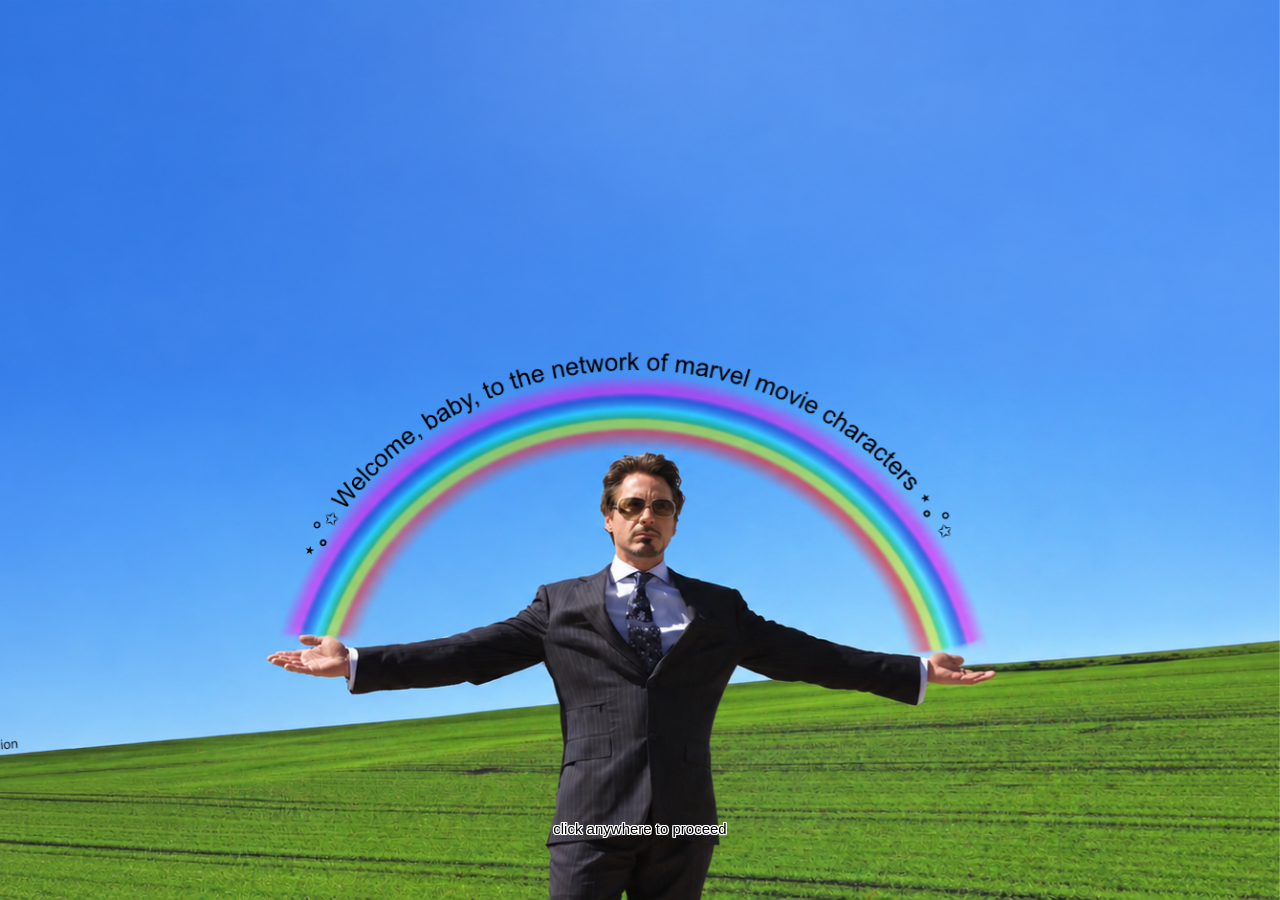
<file: index.html>
<!doctype html>
<html lang="en">
<head>
<meta charset="utf-8">
<meta name="viewport" content="width=device-width, initial-scale=1">
<title>Marvel network</title>
<link rel="icon" href="data:,">
<link rel="stylesheet" href="css/style.css?v=20261117-5">
</head>
<body class="page-landing" onclick="location.href='network.html?intro=1'">
<img class="landing-img" src="images/landing.png" alt="welcome to my Marvel network">
<button class="proceed-btn" type="button">click anywhere to proceed</button>
</body>
</html>
</file>
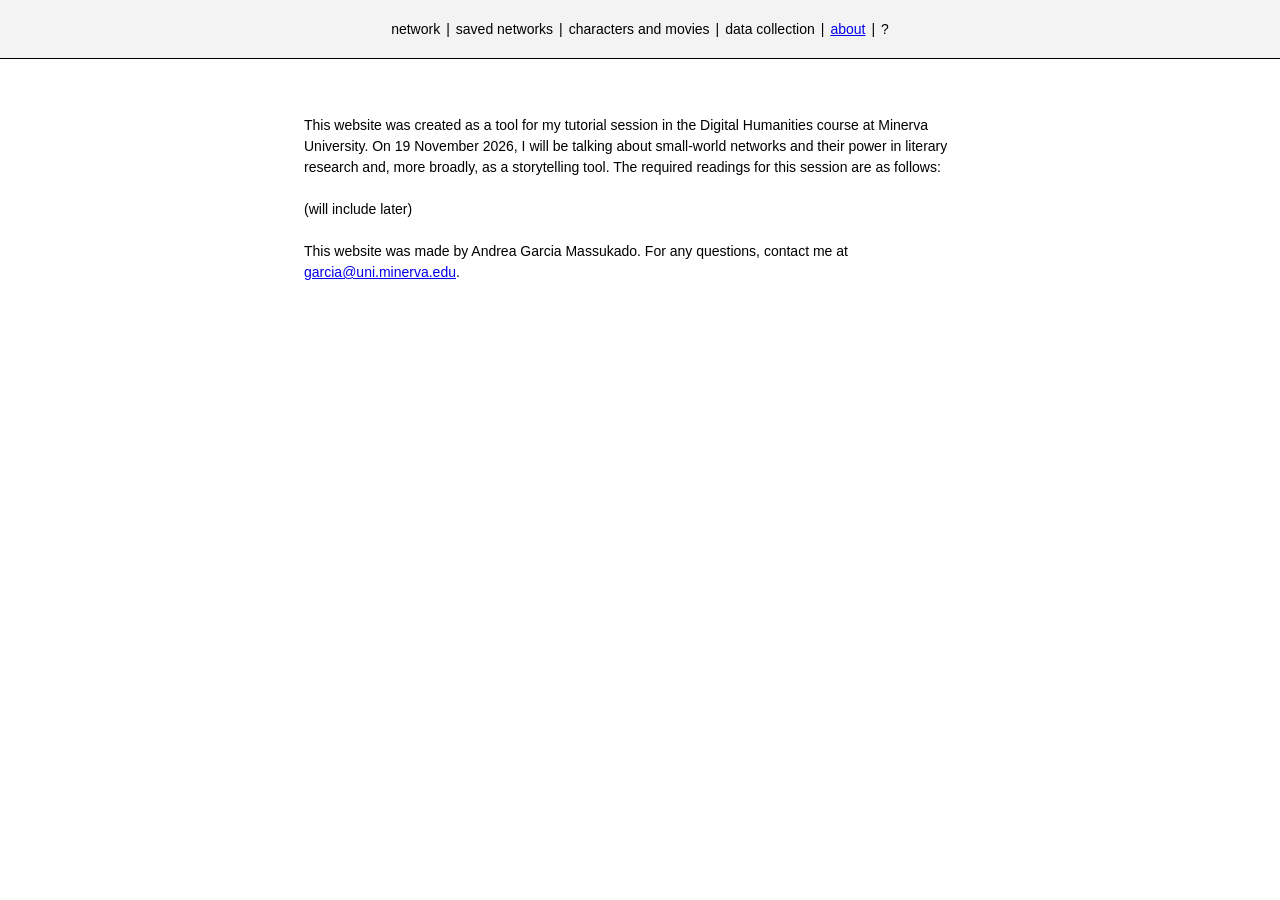
<file: about.html>
<!doctype html>
<html lang="en">
<head>
<meta charset="utf-8">
<meta name="viewport" content="width=device-width, initial-scale=1">
<title>about · Marvel network</title>
<link rel="icon" href="data:,">
<link rel="stylesheet" href="css/style.css?v=20261117-5">
</head>
<body>
<nav class="menu">
  <a href="network.html">network</a><span class="sep">|</span><a href="saved.html">saved networks</a><span class="sep">|</span><a href="characters.html">characters and movies</a><span class="sep">|</span><a href="data.html">data collection</a><span class="sep">|</span><a href="about.html" class="current">about</a><span class="sep">|</span><a href="network.html?intro=1" class="help-link" title="how to use this website">?</a>
</nav>
<main class="text-page">
  <p>This website was created as a tool for my tutorial session in the Digital Humanities course at Minerva University. On 19 November 2026, I will be talking about small-world networks and their power in literary research and, more broadly, as a storytelling tool. The required readings for this session are as follows:</p>
  <!-- READINGS: replace the paragraph below with the list of readings -->
  <p>(will include later)</p>
  <p>This website was made by Andrea Garcia Massukado. For any questions, contact me at <a href="mailto:garcia@uni.minerva.edu">garcia@uni.minerva.edu</a>.</p>
</main>
</body>
</html>
</file>
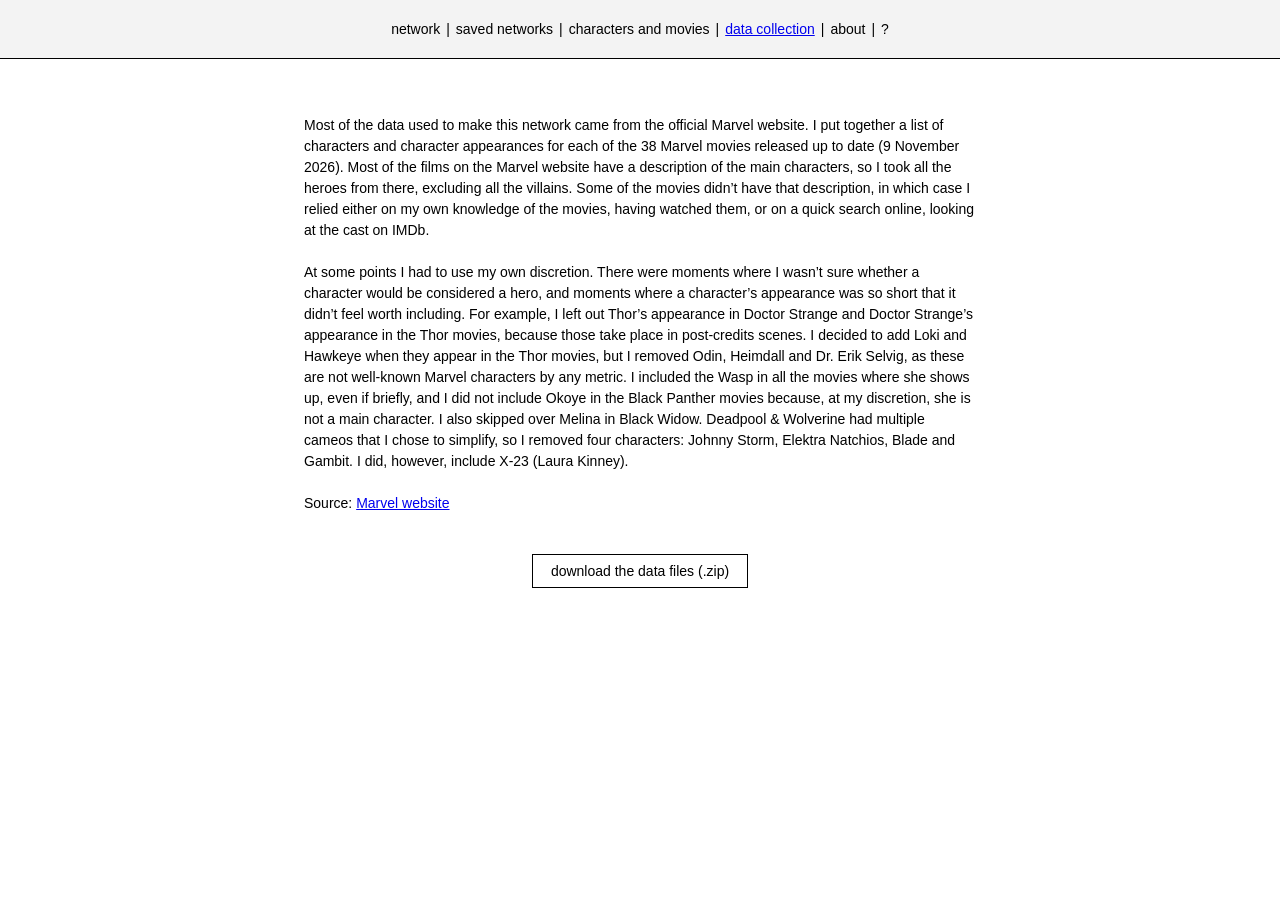
<file: data.html>
<!doctype html>
<html lang="en">
<head>
<meta charset="utf-8">
<meta name="viewport" content="width=device-width, initial-scale=1">
<title>data collection · Marvel network</title>
<link rel="icon" href="data:,">
<link rel="stylesheet" href="css/style.css?v=20261117-5">
</head>
<body>
<nav class="menu">
  <a href="network.html">network</a><span class="sep">|</span><a href="saved.html">saved networks</a><span class="sep">|</span><a href="characters.html">characters and movies</a><span class="sep">|</span><a href="data.html" class="current">data collection</a><span class="sep">|</span><a href="about.html">about</a><span class="sep">|</span><a href="network.html?intro=1" class="help-link" title="how to use this website">?</a>
</nav>
<main class="text-page">
  <p>Most of the data used to make this network came from the official Marvel website. I put together a list of characters and character appearances for each of the 38 Marvel movies released up to date (9 November 2026). Most of the films on the Marvel website have a description of the main characters, so I took all the heroes from there, excluding all the villains. Some of the movies didn’t have that description, in which case I relied either on my own knowledge of the movies, having watched them, or on a quick search online, looking at the cast on IMDb.</p>
  <p>At some points I had to use my own discretion. There were moments where I wasn’t sure whether a character would be considered a hero, and moments where a character’s appearance was so short that it didn’t feel worth including. For example, I left out Thor’s appearance in Doctor Strange and Doctor Strange’s appearance in the Thor movies, because those take place in post-credits scenes. I decided to add Loki and Hawkeye when they appear in the Thor movies, but I removed Odin, Heimdall and Dr. Erik Selvig, as these are not well-known Marvel characters by any metric. I included the Wasp in all the movies where she shows up, even if briefly, and I did not include Okoye in the Black Panther movies because, at my discretion, she is not a main character. I also skipped over Melina in Black Widow. Deadpool &amp; Wolverine had multiple cameos that I chose to simplify, so I removed four characters: Johnny Storm, Elektra Natchios, Blade and Gambit. I did, however, include X-23 (Laura Kinney).</p>
  <p>Source: <a href="https://www.marvel.com/movies" target="_blank" rel="noopener">Marvel website</a></p>
  <div class="download-wrap">
    <button class="download-btn" id="download" type="button">download the data files (.zip)</button>
  </div>
</main>
<script src="js/data-embedded.js?v=20261117-5"></script>
<script src="js/vendor/jszip.min.js?v=20261117-5"></script>
<script>
document.getElementById('download').addEventListener('click', async function () {
  const btn = this, label = btn.textContent;
  btn.textContent = 'preparing…';
  try {
    const zip = new JSZip();
    for (const f of ['movies.csv', 'characters.csv', 'appearances.csv']) {
      let content;
      try {
        const r = await fetch('data/' + f, { cache: 'no-cache' });
        if (!r.ok) throw new Error(f);
        content = await r.blob();
      } catch (e) {
        content = window.MN_EMBEDDED && window.MN_EMBEDDED[f.replace('.csv', '')];
        if (!content) throw e;
      }
      zip.file(f, content);
    }
    const blob = await zip.generateAsync({ type: 'blob' });
    const a = document.createElement('a');
    a.href = URL.createObjectURL(blob);
    a.download = 'marvel-network-data.zip';
    document.body.appendChild(a);
    a.click();
    a.remove();
    setTimeout(() => URL.revokeObjectURL(a.href), 2000);
    btn.textContent = label;
  } catch (e) {
    btn.textContent = 'download failed, try again';
  }
});
</script>
</body>
</html>
</file>
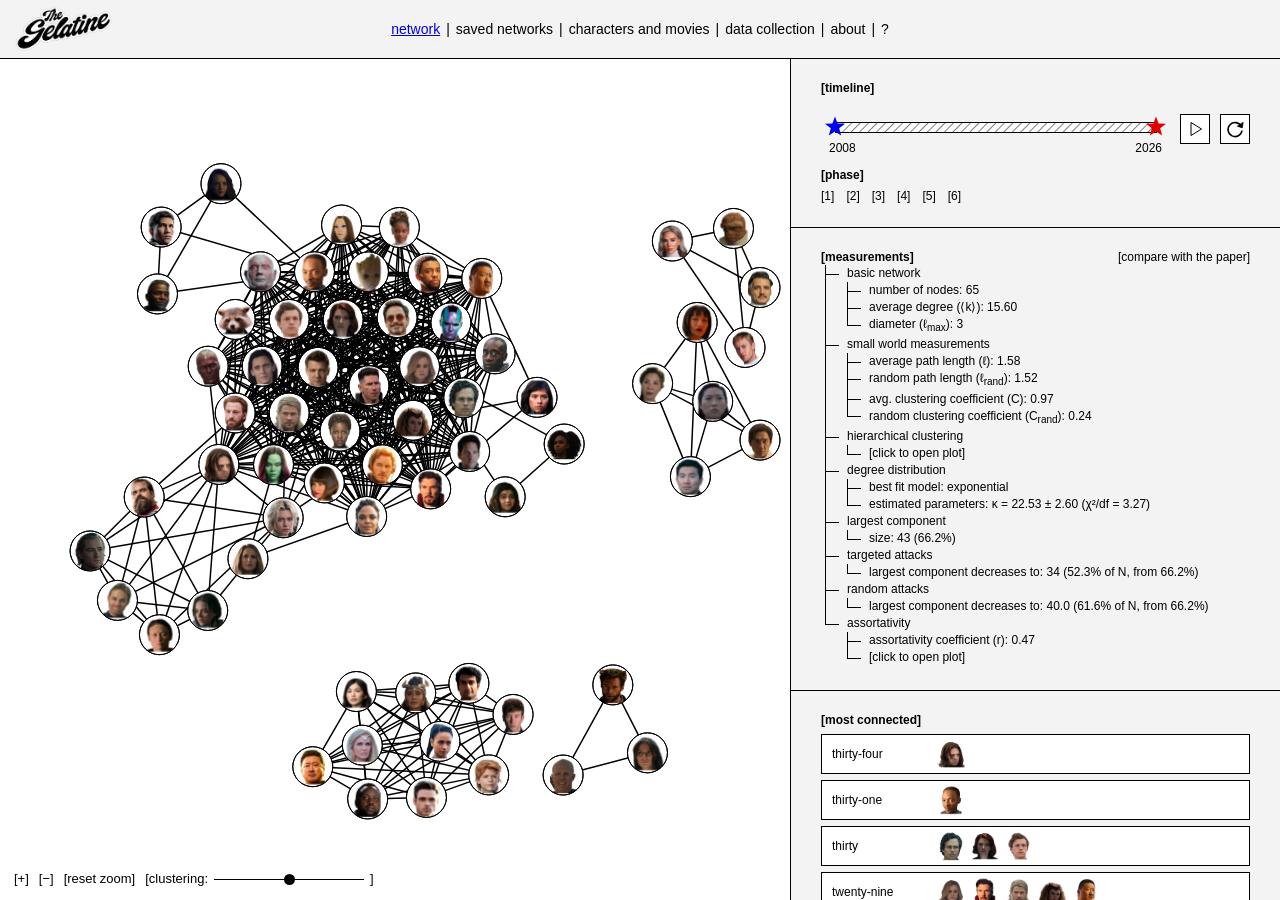
<file: network.html>
<!doctype html>
<html lang="en">
<head>
<meta charset="utf-8">
<meta name="viewport" content="width=device-width, initial-scale=1">
<title>network · Marvel network</title>
<link rel="icon" href="data:,">
<link rel="stylesheet" href="js/vendor/katex/katex.min.css">
<link rel="stylesheet" href="css/style.css?v=20261117-5">
</head>
<body class="page-network">
<nav class="menu">
  <a class="logo-link" href="index.html" title="back to the start"><img class="site-logo" src="images/logo.png" alt="The Gelatine"></a>
  <a href="network.html" class="current">network</a><span class="sep">|</span><a href="saved.html">saved networks</a><span class="sep">|</span><a href="characters.html">characters and movies</a><span class="sep">|</span><a href="data.html">data collection</a><span class="sep">|</span><a href="about.html">about</a><span class="sep">|</span><a href="network.html?intro=1" class="help-link" title="how to use this website">?</a>
</nav>
<main class="split">
  <section class="graph-area" id="graph-area">
    <svg id="graph"></svg>
    <div class="zoom-ctrl">
      <button class="tbtn" id="zoom-in" title="zoom in">[+]</button>
      <button class="tbtn" id="zoom-out" title="zoom out">[−]</button>
      <button class="tbtn" id="zoom-reset" title="back to the whole network">[reset zoom]</button>
      <label class="cluster-ctrl" title="how tightly the characters are pulled together (display only, the measurements do not change)">[clustering: <input type="range" id="cluster" min="0" max="100" value="50" aria-label="clustering of the layout">]</label>
    </div>
    <div class="too-few" id="too-few" hidden>this network has too few characters to make some of the calculations</div>
    <div class="empty-net" id="empty-net" hidden>
      <img src="images/empty.jpg" alt="">
      <div class="empty-caption">you better get that network back!</div>
    </div>
  </section>

  <aside class="panel">
    <section class="panel-sec">
      <div class="sec-title">[timeline]</div>
      <div class="timeline-row">
        <svg id="slider"></svg>
        <button class="icon-btn" id="play" title="play: add the movies one by one" aria-label="play">
          <svg width="30" height="30" viewBox="0 0 30 30" fill="none"><rect x="0.5" y="0.5" width="29" height="29" fill="#fff" stroke="#000"/><path d="M11 8.5 L21.5 15 L11 21.5 Z" stroke="#000" stroke-linejoin="round"/></svg>
        </button>
        <button class="icon-btn" id="treset" title="reset the timeline to the whole range" aria-label="reset timeline">
          <svg width="30" height="30" viewBox="0 0 30 30" fill="none"><rect x="0.5" y="0.5" width="29" height="29" fill="#fff" stroke="#000"/><path d="M21.2 12.2 A7 7 0 1 0 22 16.5" stroke="#000" stroke-width="1.6"/><path class="fill-ink" d="M23.2 8.2 L22.4 14 L17.2 12.2 Z" fill="#000" stroke="#000" stroke-width="0.6" stroke-linejoin="round"/></svg>
        </button>
      </div>
      <div class="sub-title">[phase]</div>
      <div id="phases"></div>
    </section>

    <section class="panel-sec">
      <div class="edit-head">
        <span class="sec-title">[measurements] <span class="spinner" id="m-spin" hidden title="calculating"></span></span>
        <span class="edit-btns">
          <button class="tbtn" id="compare" title="the paper's summary table: real social networks, myths and fiction">[compare with the paper]</button>
        </span>
      </div>
      <ul class="tree" id="measures"></ul>
    </section>

    <section class="panel-sec">
      <div class="sec-title">[most connected]</div>
      <div id="ranking"></div>
    </section>

    <section class="panel-sec">
      <div class="edit-head">
        <span class="sec-title">[editing mode]</span>
        <span class="edit-btns">
          <button class="tbtn" id="ereset" title="all characters and movies of the selected timeline">[reset]</button>
          <button class="tbtn" id="erandom" title="a random group of characters from the selected timeline">[random]</button>
          <button class="tbtn" id="esave" title="save this network to the saved networks page">[save]</button>
          <button class="tbtn" id="eclear" title="remove everything, then add your own movies">[clear]</button>
        </span>
      </div>

      <div class="sub-title">[movies add/remove]</div>
      <div class="search" id="movie-search">
        <div class="search-row">
          <input type="text" placeholder="search a movie" autocomplete="off" spellcheck="false">
          <button class="tbtn" data-act="add" disabled>[add]</button>
          <button class="tbtn" data-act="remove" disabled>[remove]</button>
        </div>
        <div class="results"></div>
      </div>

      <div class="sub-title">[characters add/remove]</div>
      <div class="search" id="char-search">
        <div class="search-row">
          <div class="chipbox"><span class="chips"></span><input type="text" placeholder="search characters, or click their pictures" autocomplete="off" spellcheck="false"></div>
          <button class="tbtn" data-act="add" disabled>[add]</button>
          <button class="tbtn" data-act="remove" disabled>[remove]</button>
        </div>
        <div class="results"></div>
      </div>

      <div class="sub-title">(currently shown) <span class="hint">double click to edit</span></div>
      <div id="shown"></div>
    </section>
  </aside>
</main>
<div class="tip" id="tip"></div>
<div class="modal-back" id="modal" hidden>
  <div class="modal" role="dialog" aria-modal="true">
    <button class="tbtn modal-x" id="modal-x" title="close">[close]</button>
    <div class="modal-body" id="modal-body"></div>
  </div>
</div>
<script src="js/vendor/katex/katex.min.js"></script>
<script src="js/vendor/d3.min.js?v=20261117-5"></script>
<script src="js/data-embedded.js?v=20261117-5"></script>
<script src="js/data.js?v=20261117-5"></script>
<script src="js/metrics.js?v=20261117-5"></script>
<script src="js/network.js?v=20261117-5"></script>
</body>
</html>
</file>
<file: css/style.css>
/* Marvel network — global styles. Black on white (light grey header and panel), Arial, 1px black lines. */

:root {
  --ink: #000;
  --paper: #fff;
  --link: #0000EE;
  --grey: #999;
  --line: 1px solid #000;
  --field: #f3f3f3; /* light grey: header, right panel, tags */
  --font: Arial, Helvetica, sans-serif;
}

* { box-sizing: border-box; }

html, body {
  margin: 0;
  padding: 0;
  background: var(--paper);
  color: var(--ink);
  font-family: var(--font);
  font-size: 14px;
  line-height: 1.35;
}

a { color: var(--ink); }
a:hover { color: var(--link); }

button, input {
  font-family: var(--font);
  font-size: inherit;
  color: var(--ink);
}

/* ---------- top menu ---------- */

.menu {
  position: relative;
  height: 59px; /* 30% taller than before (45px) */
  display: flex;
  align-items: center;
  justify-content: center;
  border-bottom: var(--line);
  white-space: nowrap;
  background: var(--field);
}
.menu a { color: var(--ink); text-decoration: none; }
.menu a:hover, .menu a.current { color: var(--link); text-decoration: underline; }
.menu .sep { margin: 0 6px; }

/* ---------- text buttons: [like this] ---------- */

.tbtn {
  background: none;
  border: 0;
  padding: 0;
  margin: 0;
  cursor: pointer;
  white-space: nowrap;
}
.tbtn:hover { color: var(--link); text-decoration: underline; }
.tbtn:disabled, .tbtn:disabled:hover {
  color: var(--grey);
  text-decoration: none;
  cursor: default;
}
.tbtn.active { color: var(--link); text-decoration: underline; }

/* ---------- hover boxes with a V pointer ---------- */

.tip {
  position: fixed;
  display: none;
  z-index: 100;
  background: var(--paper);
  border: var(--line);
  padding: 6px 10px;
  font-size: 13px;
  max-width: 380px;
  --px: 20px;
}
.tip.show { display: block; }
.tip::before, .tip::after {
  content: "";
  position: absolute;
  width: 0;
  height: 0;
  border-style: solid;
  border-color: transparent;
}
.tip::before { left: calc(var(--px) - 9px); top: 100%; border-width: 9px; border-top-color: var(--ink); }
.tip::after  { left: calc(var(--px) - 8px); top: calc(100% - 1px); border-width: 8px; border-top-color: var(--paper); }
.tip.below::before { top: auto; bottom: 100%; border-top-color: transparent; border-bottom-color: var(--ink); }
.tip.below::after  { top: auto; bottom: calc(100% - 1px); border-top-color: transparent; border-bottom-color: var(--paper); }
.tip.clickable { cursor: pointer; }
.tip.clickable:hover .tip-name { color: var(--link); text-decoration: underline; }
.tip .ext { width: 11px; height: 11px; margin-left: 6px; vertical-align: -1px; }
.tip .movie-line { white-space: nowrap; }
.tip .formula { margin-top: 6px; white-space: pre-wrap; }

/* ---------- landing ---------- */

.page-landing { height: 100vh; overflow: hidden; cursor: pointer; }
.landing-img {
  position: fixed;
  inset: 0;
  width: 100%;
  height: 100%;
  object-fit: cover;
  object-position: center;
}

/* ---------- text pages (data collection, about) ---------- */

.text-page {
  max-width: 720px;
  margin: 56px auto 80px;
  padding: 0 24px;
  line-height: 1.5;
}
.text-page p { margin: 0 0 1.5em; }
.text-page a { color: var(--link); }
.download-wrap { text-align: center; margin-top: 40px; }
.download-btn {
  background: var(--paper);
  border: var(--line);
  padding: 8px 18px;
  cursor: pointer;
}
.download-btn:hover { color: var(--link); text-decoration: underline; }

/* ---------- network page ---------- */

.page-network { height: 100vh; overflow: hidden; display: flex; flex-direction: column; }
.split { flex: 1; display: flex; min-height: 0; }
.graph-area {
  position: relative;
  width: 61.8%;
  border-right: var(--line);
  overflow: hidden;
}
#graph { position: absolute; inset: 0; width: 100%; height: 100%; display: block; }

.node-ring { fill: var(--paper); stroke: var(--ink); stroke-width: 1; }
.node { cursor: grab; }
.node:active { cursor: grabbing; }
.link { stroke-linecap: round; } /* colour set per edge: black, or the phase colour(s) */
.link-hit { stroke: transparent; stroke-width: 12; cursor: default; }
.node.faded image { filter: grayscale(1); opacity: 0.2; }
.node.faded .node-ring { stroke: #ccc; }
.link.faded { stroke: #ccc; }

.panel {
  width: 38.2%;
  overflow-y: auto;
  font-size: 13px;
}
.panel-sec { padding: 14px 20px 16px; border-bottom: var(--line); }
.panel-sec:last-child { border-bottom: 0; }
.sec-title { margin-bottom: 8px; }
.sub-title { margin: 14px 0 6px; }
.hint { color: var(--ink); font-size: 12px; margin-left: 6px; }

/* timeline */
.timeline-row { display: flex; align-items: center; gap: 10px; }
#slider { flex: 1; height: 62px; display: block; touch-action: none; user-select: none; }
#slider .star { cursor: ew-resize; }
#slider text { font-family: var(--font); font-size: 12px; fill: var(--ink); }
.icon-btn {
  width: 30px;
  height: 30px;
  padding: 0;
  border: 0;
  background: none;
  cursor: pointer;
  flex: none;
}
.icon-btn svg { display: block; }
.icon-btn:hover svg * { stroke: var(--link); }
.icon-btn:hover svg .fill-ink { fill: var(--link); }
#phases { display: flex; gap: 10px; flex-wrap: wrap; }


/* editing mode */
.edit-head { display: flex; justify-content: space-between; align-items: baseline; flex-wrap: wrap; gap: 6px 12px; }
.edit-head .sec-title { margin-bottom: 0; }
.edit-btns { display: flex; gap: 10px; flex-wrap: wrap; }

.search { position: relative; }
.search-row { display: flex; gap: 10px; align-items: center; }
.search input {
  flex: 1;
  min-width: 0;
  border: var(--line);
  border-radius: 0;
  padding: 4px 6px;
  outline: none;
  background: var(--paper);
}
.results {
  display: none;
  position: absolute;
  left: 0;
  right: 0;
  top: 100%;
  margin-top: -1px;
  z-index: 20;
  background: var(--paper);
  border: var(--line);
  max-height: 280px;
  overflow-y: auto;
}
.results.open { display: block; }
.result { padding: 6px 8px; border-bottom: var(--line); cursor: pointer; }
.result:last-child { border-bottom: 0; }
.result .r1 { }
.result .r2 { font-size: 11px; margin-top: 2px; }
.result:hover .r1, .result.sel .r1 { color: var(--link); text-decoration: underline; }
.no-result { padding: 6px 8px; }

.movie-box {
  border: var(--line);
  padding: 8px 10px;
  margin-bottom: 8px;
  cursor: default;
  user-select: none;
}
.movie-box .date { font-size: 12px; margin-bottom: 6px; }
.movie-box.editing { border-style: dashed; }
.movie-box .edit-note { font-size: 11px; margin-bottom: 6px; }
.tags { display: flex; flex-wrap: wrap; gap: 4px; }
.tag { border: var(--line); padding: 1px 5px; font-size: 11px; white-space: nowrap; }
.tag.off { color: var(--grey); border-color: var(--grey); text-decoration: line-through; }
.tag .x { margin-left: 5px; cursor: pointer; text-decoration: none; display: inline-block; }
.tag .x:hover { color: var(--link); }
.empty-note { font-size: 12px; }

/* ---------- saved networks ---------- */

.grid {
  display: grid;
  grid-template-columns: repeat(3, 320px);
  gap: 28px;
  justify-content: center;
  margin: 40px auto 60px;
}
.card {
  width: 320px;
  aspect-ratio: 4 / 3;
  border: var(--line);
  display: flex;
  flex-direction: column;
  cursor: pointer;
  background: var(--paper);
}
.card .mini { height: 75%; display: block; width: 100%; }
.card .foot { height: 25%; border-top: var(--line); padding: 6px 10px; position: relative; font-size: 13px; }
.card .when { color: var(--grey); font-size: 12px; }
.card .del { position: absolute; right: 10px; bottom: 6px; font-size: 12px; }
.card:hover .title { color: var(--link); text-decoration: underline; }
.saved-empty { text-align: center; margin-top: 60px; }

/* ---------- section titles in bold ---------- */
.sec-title, .sub-title { font-weight: bold; }
.sub-title .hint { font-weight: normal; }

/* ---------- zoom ---------- */
#graph { cursor: grab; }
#graph:active { cursor: grabbing; }
.zoom-ctrl {
  position: absolute;
  left: 14px;
  bottom: 12px;
  z-index: 2;
  display: flex;
  gap: 10px;
  align-items: baseline;
  background: var(--paper);
  font-size: 13px;
}
.cluster-ctrl { display: inline-flex; align-items: center; white-space: nowrap; cursor: default; }

/* [clustering: ----o----] — a thin black line with a small black ball */
#cluster {
  -webkit-appearance: none;
  appearance: none;
  width: 150px;
  height: 14px;
  margin: 0 6px;
  background: transparent;
  cursor: pointer;
}
#cluster:focus { outline: none; }
#cluster::-webkit-slider-runnable-track { height: 1px; background: var(--ink); }
#cluster::-webkit-slider-thumb {
  -webkit-appearance: none;
  width: 11px;
  height: 11px;
  margin-top: -5px;
  border-radius: 50%;
  background: var(--ink);
  border: 0;
}
#cluster::-moz-range-track { height: 1px; background: var(--ink); }
#cluster::-moz-range-thumb { width: 11px; height: 11px; border-radius: 50%; background: var(--ink); border: 0; }
#cluster:hover::-webkit-slider-thumb { background: var(--link); }
#cluster:hover::-moz-range-thumb { background: var(--link); }

/* ---------- selected characters ---------- */
.pick-ring { fill: none; stroke: none; stroke-width: 3; pointer-events: none; }
.node.picked .pick-ring { stroke: var(--link); }

.chipbox {
  flex: 1;
  min-width: 0;
  display: flex;
  flex-wrap: wrap;
  align-items: center;
  gap: 4px;
  border: var(--line);
  padding: 3px 4px;
  cursor: text;
  background: var(--paper);
}
.chipbox .chips { display: contents; }
.search .chipbox input { border: 0; padding: 1px 2px; flex: 1; min-width: 120px; }
.chip { border: 1px solid var(--link); color: var(--link); padding: 0 5px; font-size: 11px; white-space: nowrap; }
.chip .x { margin-left: 5px; cursor: pointer; }
.chip .x:hover { text-decoration: underline; }

/* ---------- grey panel, white fields, compact text with more white space ---------- */

.panel { font-size: 12px; line-height: 1.25; background: var(--field); }
.panel-sec { padding: 22px 30px 24px; }
.sec-title { margin-bottom: 12px; }
.sub-title { margin: 20px 0 8px; }
.hint { font-size: 11px; }
#phases { gap: 12px; }
.edit-btns { gap: 12px; }


/* search bars: white */
.search input,
.chipbox { background: var(--paper); }
.search .chipbox input { background: transparent; }
.search input { padding: 5px 8px; }
.chipbox { padding: 4px 6px; }
.chip { background: var(--paper); }

/* movie cards: white card, bold title, grey character tags */
.movie-box { background: var(--paper); padding: 12px 14px; margin-bottom: 12px; }
.movie-box .title { font-weight: bold; }
.movie-box .date { font-size: 11px; margin: 2px 0 8px; }
.movie-box .edit-note { font-size: 10.5px; margin-bottom: 8px; }
.tags { gap: 5px; }
.tag { background: var(--field); font-size: 10.5px; padding: 1px 6px; }
.tag.off { background: var(--paper); }

/* [most connected]: one slim white box per number of connections */
.rank-box {
  display: flex;
  align-items: center;
  gap: 12px;
  background: var(--paper);
  border: var(--line);
  padding: 4px 10px;
  margin-bottom: 6px;
}
.rank-box:last-child { margin-bottom: 0; }
.rank-num { flex: none; width: 92px; }
.rank-faces { display: flex; flex-wrap: wrap; gap: 4px; }
.rank-faces img { width: 30px; height: 30px; object-fit: contain; display: block; cursor: pointer; }

/* ---------- tighter content inside sections (space between sections unchanged) ---------- */
.sec-title { margin-bottom: 6px; }
.sub-title { margin: 12px 0 6px; }
#slider { height: 54px; }

/* ---------- empty network: picture over the whole network area ---------- */
.empty-net { position: absolute; inset: 0; z-index: 5; background: var(--paper); }
.empty-net[hidden] { display: none; }
.empty-net img { width: 100%; height: 100%; object-fit: cover; object-position: center; display: block; }
.empty-caption {
  position: absolute;
  left: 50%;
  bottom: 40px;
  transform: translateX(-50%);
  background: var(--paper);
  color: var(--ink);
  font-family: Arial, Helvetica, sans-serif;
  font-size: 22px;
  padding: 8px 16px;
  white-space: nowrap;
}

/* ---------- logo (top left corner) ---------- */
.logo-link { position: absolute; left: 14px; top: 50%; transform: translateY(-50%); display: block; line-height: 0; }
.site-logo { height: 46px; width: auto; display: block; }

/* ---------- landing: blinking "click to proceed" (black letters, white outline, no box) ---------- */
.proceed-btn {
  position: fixed;
  left: 50%;
  bottom: 7%;
  transform: translateX(-50%);
  z-index: 2;
  background: none;
  border: 0;
  padding: 0;
  color: #000;
  font-family: Arial, Helvetica, sans-serif;
  font-size: 15px;
  cursor: pointer;
  text-shadow: -1px -1px 0 #fff, 1px -1px 0 #fff, -1px 1px 0 #fff, 1px 1px 0 #fff,
               0 -1px 0 #fff, 0 1px 0 #fff, -1px 0 0 #fff, 1px 0 0 #fff;
  animation: blink 1s steps(1, end) infinite; /* on for half a second, off for half a second */
}
@keyframes blink { 50% { visibility: hidden; } }

/* ---------- phase buttons: in the phase colour while that phase is shown ---------- */
#phases .tbtn.on { text-decoration: underline; font-weight: bold; }

/* ---------- characters and movies ---------- */
.chars-page { max-width: 1120px; margin: 40px auto 80px; padding: 0 24px; }
.chars-page .sec-title { margin: 0 0 18px; }
.face-grid {
  display: grid;
  grid-template-columns: repeat(auto-fill, minmax(104px, 1fr));
  gap: 22px 14px;
  margin-bottom: 56px;
}
.face { text-align: center; cursor: default; }
.face img {
  width: 76px;
  height: 76px;
  border-radius: 50%;
  border: var(--line);
  object-fit: cover;
  display: block;
  margin: 0 auto 6px;
  background: var(--paper);
}
.face .fname { font-size: 12px; line-height: 1.25; }
.face .falias { font-size: 11px; }
.face:hover .fname { color: var(--link); text-decoration: underline; }
.movie-grid {
  display: grid;
  grid-template-columns: repeat(3, 1fr);
  gap: 0 14px;
  align-items: start;
}
.movie-grid .movie-box .phase-note { font-size: 11px; margin-top: -4px; margin-bottom: 8px; }

/* ---------- [measurements]: nested tree, one continuous line per level ---------- */
.tree, .tree ul { list-style: none; margin: 0; padding: 0; }
.tree { margin-left: 4px; }
.tree li { position: relative; padding-left: 22px; line-height: 17px; min-height: 17px; }
.tree li::before { content: ""; position: absolute; left: 0; top: 0; bottom: 0; border-left: var(--line); }
.tree li::after { content: ""; position: absolute; left: 0; top: 8.5px; width: 14px; border-top: var(--line); }
.tree li:last-child::before { bottom: auto; height: 8.5px; }
.tree .glabel { }
.tree .label { cursor: help; }
.tree .label:hover { color: var(--link); text-decoration: underline; }
.tree button.label { cursor: pointer; font-size: inherit; line-height: inherit; }

.spinner {
  display: inline-block;
  width: 10px;
  height: 10px;
  margin-left: 6px;
  border: 1.5px solid var(--ink);
  border-right-color: transparent;
  border-radius: 50%;
  vertical-align: -1px;
  animation: spin 0.7s linear infinite;
}
.spinner[hidden] { display: none; }
@keyframes spin { to { transform: rotate(360deg); } }

/* hover boxes of the measurements: note, description, centred formula */
.tip:has(.mtip) { max-width: none; }
.mtip { width: 420px; line-height: 1.4; }
.tip-note { font-style: italic; margin-bottom: 4px; }
.mtip .formula { margin-top: 6px; text-align: center; white-space: normal; }
.mtip .katex-display { margin: 0.4em 0 0.1em; }
.mtip .katex { font-size: 1.1em; }

/* message at the bottom right of the network area */
.too-few {
  position: absolute;
  right: 14px;
  bottom: 12px;
  z-index: 2;
  background: var(--paper);
  font-size: 13px;
  pointer-events: none;
}
.too-few[hidden] { display: none; }

/* ---------- pop-ups (plots, paper table) ---------- */
.modal-back {
  position: fixed;
  inset: 0;
  z-index: 50;
  background: rgba(255, 255, 255, 0.6);
  display: flex;
  align-items: center;
  justify-content: center;
}
.modal-back[hidden] { display: none; }
.modal {
  position: relative;
  background: var(--paper);
  border: var(--line);
  padding: 22px 28px 24px;
  max-width: 640px;
  max-height: 90vh;
  overflow: auto;
  font-size: 13px;
}
.modal-x { position: absolute; top: 12px; right: 16px; }
.modal-title { font-weight: bold; margin: 0 80px 8px 0; }
.modal-note { margin: 6px 0 12px; line-height: 1.4; max-width: 560px; }
.modal-note.small { font-size: 12px; margin: 10px 0 0; }
.modal-empty { margin: 30px 0 10px; text-align: center; }
.plot { display: block; }
.plot .axis text { font-family: var(--font); font-size: 11px; }
.plot .axis path, .plot .axis line { stroke: var(--ink); }
.plot .axis-label { font-family: var(--font); font-size: 12px; }
.plot .guide { fill: none; stroke: var(--ink); stroke-width: 1; stroke-dasharray: 5 4; }
.plot .pt { fill: var(--paper); stroke: var(--ink); stroke-width: 1.2; cursor: default; }
.plot .pt:hover { fill: var(--ink); }
.paper-table { border-collapse: collapse; margin: 6px 0 4px; }
.paper-table th, .paper-table td { border: var(--line); padding: 4px 12px; text-align: center; font-weight: normal; }
.paper-table thead th { font-weight: bold; }
.paper-table tbody th { text-align: left; }

/* ---------- "how to use this website" (after the landing page) ---------- */
.modal.wide { max-width: 853px; width: 853px; } /* a third wider than the plot pop-ups */
.howto { columns: 2; column-gap: 32px; margin-top: 10px; }
.howto section { break-inside: avoid; margin-bottom: 14px; }
.howto-h { font-weight: bold; margin-bottom: 4px; }
.howto ul { margin: 0; padding-left: 16px; }
.howto li { margin-bottom: 4px; line-height: 1.4; }
</file>
